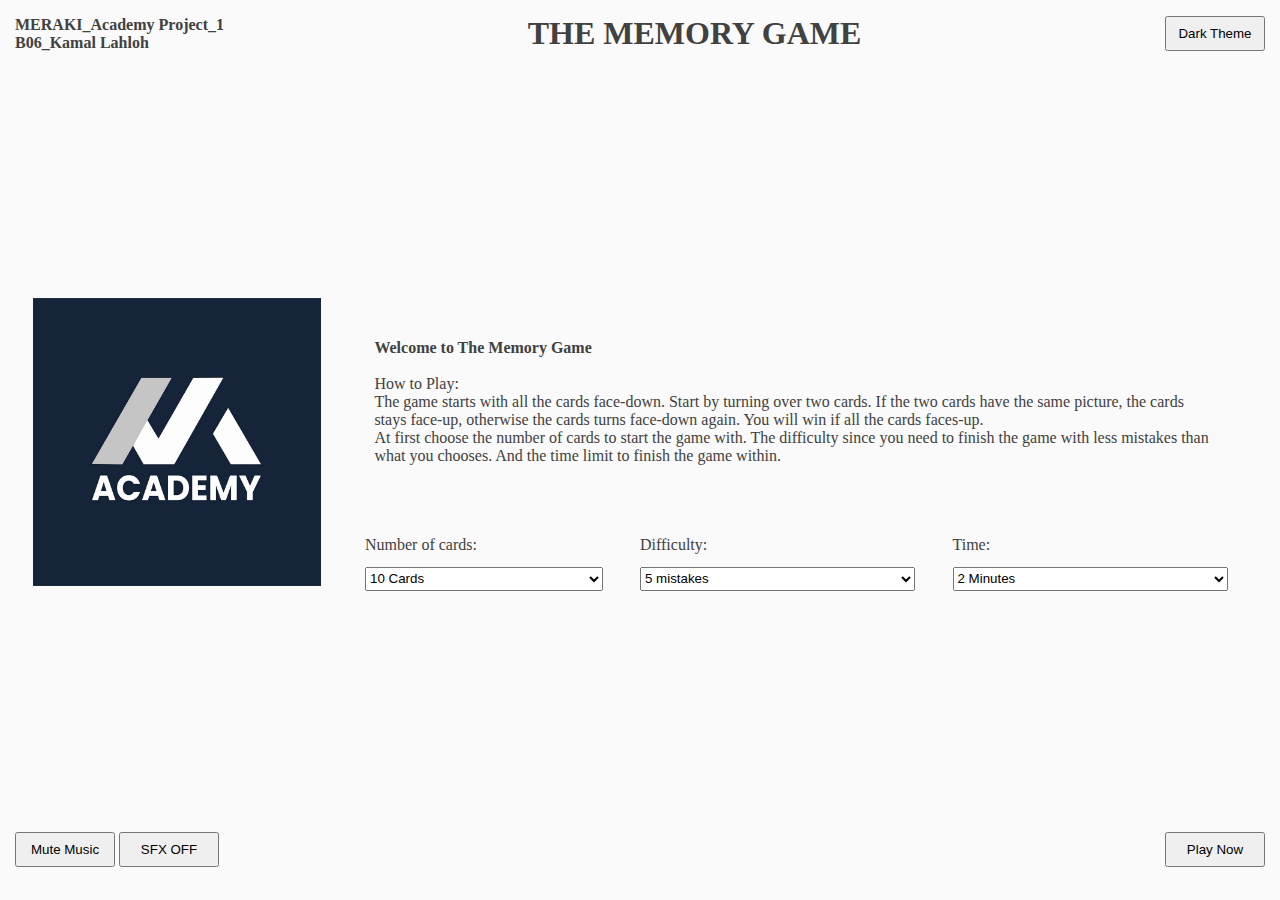
<file: app.html>
<!DOCTYPE html>
<html lang="en">
  <head>
    <meta charset="UTF-8" />
    <meta name="viewport" content="width=device-width, initial-scale=1.0" />
    <title>THE MEMORY GAME</title>
    <link rel="icon" href="#" />
    <!-- to solve the error: GET http://127.0.0.1:5500/favicon.ico 404 (Not Found) -->
    <link rel="stylesheet" href="style.css" />
  </head>
  <body id="body">
    <header id="header" class="header-footer">
      <div id="header-left">
        <h4>
          MERAKI_Academy Project_1 <br />
          B06_Kamal Lahloh
        </h4>
      </div>
      <div id="header-center"><h1>THE MEMORY GAME</h1></div>
      <div id="header-right">
        <button id="dark">Dark Theme</button>
        <button id="light">Light Theme</button>
      </div>
    </header>

    <!-- ------------------------------------------------------------ -->
    <!-- ------------------------------------------------------------ -->
    <!-- ------------------------------------------------------------ -->

    <div id="body-welcome">
      <main id="main-welcome">
        <div id="logo">
          <p id="win-lose"></p>
          <img id="logo-photo" src="Media/meraki-logo.jpg" alt="logo" />
          <p id="logo-text"></p>
        </div>
        <div class="welcome-text">
          <h4>Welcome to The Memory Game</h4>
          <br />
          How to Play: <br />
          The game starts with all the cards face-down. Start by turning over
          two cards. If the two cards have the same picture, the cards stays
          face-up, otherwise the cards turns face-down again. You will win if
          all the cards faces-up. <br />
          At first choose the number of cards to start the game with. The
          difficulty since you need to finish the game with less mistakes than
          what you chooses. And the time limit to finish the game within.
        </div>
        <div id="number" class="number choices">
          <label for="number">Number of cards:</label>
          <select id="number-select" name="number" class="number select">
            <option value="24">24 Cards</option>
            <option value="22">22 Cards</option>
            <option value="20">20 Cards</option>
            <option value="18">18 Cards</option>
            <option value="16">16 Cards</option>
            <option value="14">14 Cards</option>
            <option value="12">12 Cards</option>
            <option value="10" selected>10 Cards</option>
            <option value="8">8 Cards</option>
            <option value="6">6 Cards</option>
            <option value="4">4 Cards</option>
          </select>
        </div>
        <div id="difficulty" class="difficulty choices">
          <label for="difficulty">Difficulty:</label>
          <select
            id="difficulty-select"
            name="difficulty"
            class="difficulty select"
          >
            <option value="5" selected>5 mistakes</option>
            <option value="20">20 mistakes</option>
            <option value="Number.POSITIVE_INFINITY">unlimited mistakes</option>
          </select>
        </div>
        <div id="time" class="time choices">
          <label for="time">Time:</label>
          <select id="time-select" name="time" class="time select">
            <option value="120000" selected>2 Minutes</option>
            <option value="600000">10 Minutes</option>
            <option value="-100000">No time limit</option>
          </select>
        </div>
      </main>
    </div>
 
    <!-- ------------------------------------------------------------ -->

    <div id="body-game">
      <main id="main-index">
        <div id="timer">
          
          Time limit = 
          <p id="timer-value"></p>
          
          Countdown = 
          <p id="timer-countdown"></p>
          <br>
        </div>
        <div>
          <p id="motivation"></p>
        </div>
        <div id="game"></div>
        <div id="hint-div">
          <div class="number-of-mistakes">
            No. of mistakes is
            <p id="number-of-mistakes"></p>

            <p id="wrong-attempts-counter"></p>
          </div>
          <br />
          <button id="hint-button">HINT</button>
        </div>
        <div id="start"></div>
      </main>
    </div>

    <!-- ------------------------------------------------------------ -->
    <!-- ------------------------------------------------------------ -->
    <!-- ------------------------------------------------------------ -->

    <footer id="footer" class="header-footer">
      <div>
        <audio id="music" loop autoplay>
          <!-- loop autoplay muted controls -->
          <source src="Media/Canon in D - Pachelbel.mp3" type="audio/mpeg" />
          <a href="Media/Canon in D - Pachelbel.mp3"> Download audio </a>
        </audio>
        <button id="music-play-button">Play Music</button>
        <button id="music-mute-button">Mute Music</button>
        <button id="sound-effects-play-button">SFX ON</button>
        <button id="sound-effects-mute-button">SFX OFF</button>
        <audio id="sound-correct">
          <source src="Media/sound-correct.wav" type="audio/wav" />
        </audio>
        <audio id="sound-wrong">
          <source src="Media/sound-wrong.wav" type="audio/wav" />
        </audio>
        <audio id="sound-win">
          <source src="Media/sound-win.wav" type="audio/wav" />
        </audio>
        <audio id="sound-lose">
          <source src="Media/sound-lose.wav" type="audio/wav" />
        </audio>
      </div>
      <p id="reset-warning"></p>
      <div>
        <button id="reset-button" class="game-class">Reset</button>
        <button id="play-now-button">Play Now</button>
        <button id="play-again-button">Play Again</button>
      </div>
    </footer>
    <script src="main.js"></script>
  </body>
</html>
</file>
<file: style.css>
* {
  margin: 0;
  padding: 0;
  box-sizing: border-box;
}
html {
  margin: 0px;
  height: 100%;
  max-width: 100%;
  cursor: url();
}
body {
  display: flex;
  flex-direction: column;
  justify-content: space-between;
  margin: 0px;
  padding: 15px;
  min-height: 98%;
  width: 100%;
  position: relative;
  background-color: rgb(250, 250, 250);
  color: rgb(65, 65, 65);
}

#test {
  color: red;
}
.header-footer {
  max-height: 15%;
  min-height: 5%;
}
#header {
  display: flex;
  gap: 2%;
  flex-wrap:wrap;
  justify-content:space-between ;
  align-items: center;
/*   display: grid;
  grid-template: 1fr / 1fr 3fr 1fr;
  gap: 2%; */
}
#header-left {
  /* display: flex; */
  flex-wrap: wrap;
  /* justify-content: left; */
  max-width: 20%;
}
#header-center {
  /* display: flex; */
  /* justify-content: center; */
  /* text-align: center; */
}
#header-right {
  /* display: flex; */
  /* justify-content: right; */
  max-width: 20%;
}
#main-welcome {
  min-height: 100%;
  display: grid;
  grid-template: 3fr 1fr / 1fr 1fr 1fr 1fr;
}
#logo {
  grid-area: 1 / 1 / 3 / 2;
  display: grid;
  grid-template-rows: 1fr;
  padding: 4%;
  flex-direction: column;
  justify-content: center;
  text-align: center;
}
#logo img {
  margin: 2%;
  max-width: 100%;
  max-height: 100%;
  align-self: center;
}
.welcome-text {
  grid-area: 1 / 2 / 2 / 5;
  display: flex;
  flex-direction: column;
  justify-content: center;
  margin: 0% 5%;
}
.choices {
  display: flex;
  flex-direction: column;
  justify-content: space-evenly;
}
.select {
  width: 100%;
  height: 30%;
  text-wrap: wrap;
}
#number {
  grid-area: 2 / 2 / 3 / 3;
  margin: 0px 12%;
}
#difficulty {
  grid-area: 2 / 3 / 3 / 4;
  margin-right: 12%;
}
#time {
  grid-area: 2 / 4 / 3 / 5;
  margin-right: 12%;
}
#main-index {
  display: grid;
  grid-template: 1fr 1fr / 1fr 4fr 1fr;
}
#timer {
  grid-area: 1 / 1 / 2 / 2;
  display: flex;
  justify-content: left;
  align-self:baseline;
  flex-wrap: wrap;
  margin: 10% 5%;
  gap: 5%;
  line-height: 200%;
}
#motivation {
  grid-area: 2 / 1 / 3 / 2;
  display: flex;
  flex-wrap: wrap;
  justify-content: center;
  align-items: center;
  margin: 5%;
}
#game {
  grid-area: 1 / 2 / 3 / 3;
  display: flex;
  flex-wrap: wrap;
  gap: 1%;
  margin: 2% 0px;
  height: 21%;
  justify-content: center;
  align-items: center;
}
#game img {
  width: 100%;
}
.image-div {
  display: flex;
  width: 15.16667%; /* 100/6 = 16.67 -1% * 1.5 gap images per line related to flex game div*/
  /* height: 100%; */
  position: relative;
  border: 2px solid black;
}
.overlay {
  position: absolute;
  left: 0;
  top: 0;
  animation-name: apply-overlay;
  animation-duration: 0.5s; /*! edit main.js prevent click -> playTheGame overlay.animationDuration with this. */
  animation-fill-mode: forwards;
}
@keyframes apply-overlay {
  0% {
    opacity: 0;
    /* z-index: -1; */
  }
  99% {
    opacity: 0;
    /* z-index: -1; */
  }
  100% {
    opacity: 1; /*! 1 -> 0.5 (for testing only) */
    /* z-index: 1; */
  }
}
/* @keyframes flip-back-after-wrong-answer {
  0% {
    opacity: 0;
  }
  99% {
    opacity: 0;
  }
  100% {
    opacity: 1; /*! 1 -> 0.5 (for testing only) */
  }
}
#prevent-clicks {
  position: absolute;
  top: 0;
  left: 0;
  z-index: 2;
  width: 100%;
  height: 100%;
  opacity: 0;
}
#hint-div {
  grid-area: 1 / 3 / 2 / 4;
  display: flex;
  flex-direction: column;
  flex-wrap: wrap;
  margin-top: 10%;
}
.number-of-mistakes {
  display: flex;
  flex-wrap: wrap;
  /* border: 1px black solid; */
  text-align: center;
  gap: 3%;
  padding: 5%;
}
button {
  padding: 5px;
  min-width:max-content;
  width: 100px;
  min-height: max-content;
height: 35px;
}
#hint-button {
  display: none; /* ! display: none skipped the idea for hint button /////////// */
  justify-content: center;
}
#start {
  grid-area: 2 / 3 / 3 / 4;
}
#footer {
  display: flex;
  justify-content: space-between;
  align-items: center;
  flex-wrap: wrap;
}
#music {
}

@media (min-width: 1201px) {

}
@media (min-width: 1025px) and (max-width: 1200px) {
}
@media (min-width: 769px) and (max-width: 1024px) {
}
@media (min-width: 481px) and (max-width: 768px) {
}
@media (min-width: 320px) and (max-width: 480px) {
  
}

@media (orientation: landscape) {
}
</file>
